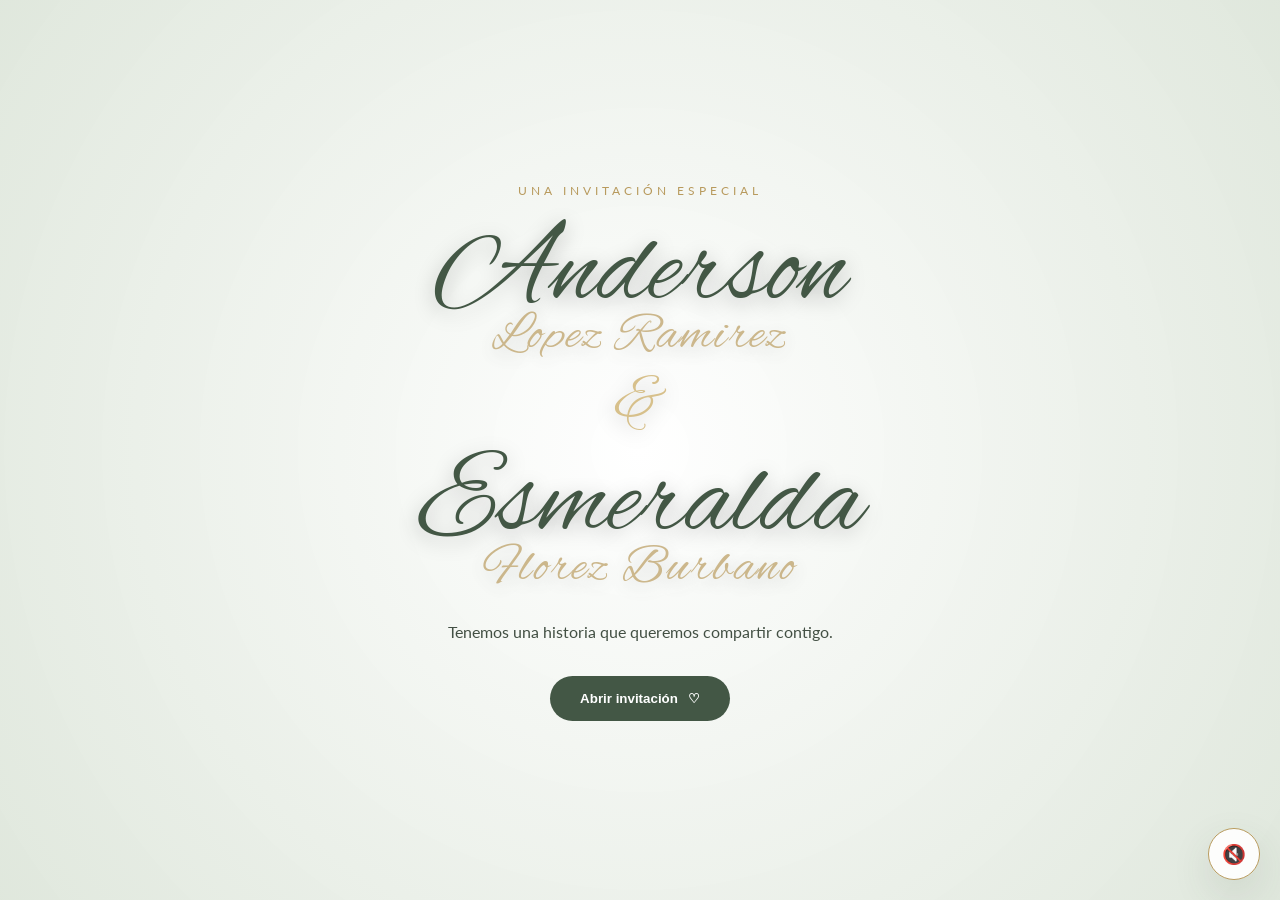
<file: index.html>
<!DOCTYPE html>
<html lang="es">
<head>
<meta charset="UTF-8">
<meta name="viewport" content="width=device-width, initial-scale=1.0, viewport-fit=cover">
<meta name="theme-color" content="#748b73">
<meta name="description" content="Invitación de boda de Anderson y Esmeralda">
<title>Anderson & Esmeralda | Nuestra Boda</title>

<link rel="preconnect" href="https://fonts.googleapis.com">
<link rel="preconnect" href="https://fonts.gstatic.com" crossorigin>
<link href="https://fonts.googleapis.com/css2?family=Alex+Brush&family=Cormorant+Garamond:wght@400;500;600;700&family=Lato:wght@300;400;700&display=swap" rel="stylesheet">
<link rel="stylesheet" href="assets/style.css">

<style>
    /* Estilos exclusivos del ARCHIVO MAESTRO (no se repiten en otras páginas) */
    html, body {
        margin: 0;
        height: 100%;
        overflow: hidden;
        background: var(--green-dark);
    }
    .frame-stage {
        position: fixed;
        inset: 0;
    }
    #channel {
        width: 100%;
        height: 100%;
        border: none;
        display: block;
        background: var(--cream);
    }

    /* Botón de música del maestro (vive fuera del iframe para no reiniciarse nunca) */
    .music-button {
        z-index: 600;
    }

    /* Pantalla de carga breve mientras arranca el iframe */
    .frame-loader {
        position: fixed;
        inset: 0;
        z-index: 700;
        display: flex;
        align-items: center;
        justify-content: center;
        background: var(--cream);
        font-family: 'Alex Brush', cursive;
        font-size: 3rem;
        color: var(--green-dark);
        transition: opacity 0.6s ease, visibility 0.6s ease;
    }
    .frame-loader.hide { opacity: 0; visibility: hidden; }
</style>
</head>
<body>

<div id="frameLoader" class="frame-loader">Anderson & Esmeralda</div>

<!-- Música global: nunca se reinicia porque vive en el maestro, no en el iframe -->
<audio id="weddingMusic" loop preload="none">
    <source src="assets/1.mp3" type="audio/mpeg">
</audio>

<button id="musicButton" class="music-button" aria-label="Activar música">🔇</button>

<div class="frame-stage">
    <iframe id="channel" src="inicio.html" title="Anderson & Esmeralda"></iframe>
</div>

<script>
/* =====================================================
   "TELEVISOR": cambia de canal sin apagar música
===================================================== */
const channel = document.getElementById("channel");
const loader = document.getElementById("frameLoader");
const music = document.getElementById("weddingMusic");
const musicButton = document.getElementById("musicButton");
let musicPlaying = false;

function iniciarMusica() {
    music.volume = 0.35;
    music.play()
        .then(() => { musicPlaying = true; musicButton.textContent = "🔊"; })
        .catch(() => { musicPlaying = false; musicButton.textContent = "🔇"; });
}

musicButton.addEventListener("click", () => {
    if (musicPlaying) {
        music.pause();
        musicPlaying = false;
        musicButton.textContent = "🔇";
    } else {
        music.play().then(() => { musicPlaying = true; musicButton.textContent = "🔊"; });
    }
});

// Oculta el loader la primera vez que el iframe carga contenido
let loaderOculto = false;
function ocultarLoader() {
    if (!loaderOculto) {
        loader.classList.add("hide");
        loaderOculto = true;
    }
}
channel.addEventListener("load", ocultarLoader);
setTimeout(ocultarLoader, 600); // Fuerza la ocultación tras 600ms
// Escucha mensajes de las páginas hijas (nav.js) para cambiar de canal

window.addEventListener("message", (event) => {
    const msg = event.data;
    if (!msg || typeof msg !== "object") return;

    if (msg.tipo === "boda:nav" && msg.pagina) {
        channel.src = msg.pagina;
    }

    if (msg.tipo === "boda:evento") {
        if (msg.evento === "iniciarMusica") iniciarMusica();
    }
});
</script>

</body>
</html>
</file>
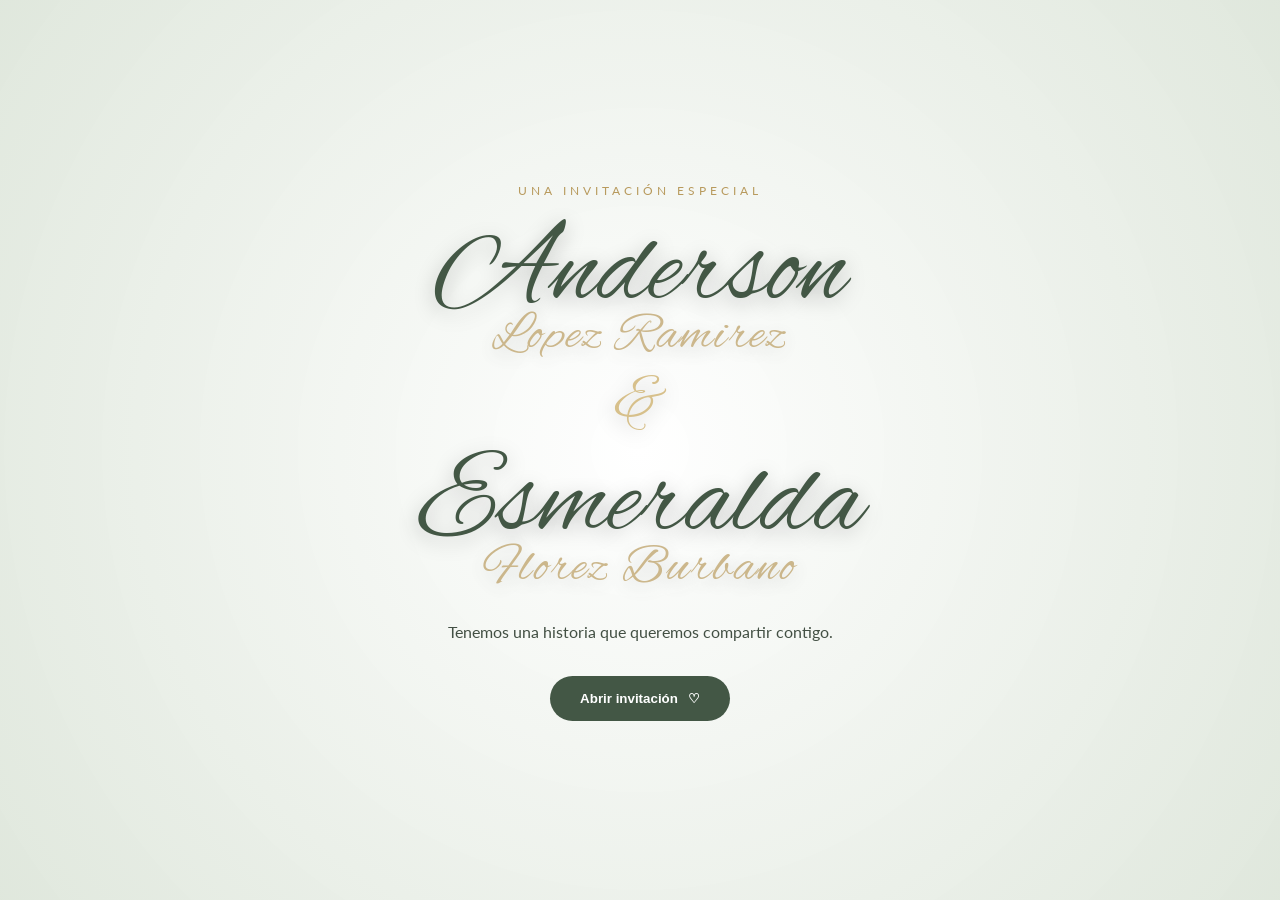
<file: inicio.html>
<!DOCTYPE html>
<html lang="es">
<head>
<meta charset="UTF-8">
<meta name="viewport" content="width=device-width, initial-scale=1.0, viewport-fit=cover">
<meta name="theme-color" content="#748b73">
<title>Anderson & Esmeralda | Nuestra Boda</title>

<link rel="preconnect" href="https://fonts.googleapis.com">
<link rel="preconnect" href="https://fonts.gstatic.com" crossorigin>
<link href="https://fonts.googleapis.com/css2?family=Alex+Brush&family=Cormorant+Garamond:wght@400;500;600;700&family=Lato:wght@300;400;700&display=swap" rel="stylesheet">
<link rel="stylesheet" href="assets/style.css">

<style>
    /* Esta página es solo la bienvenida: nunca debe scrollear */
    html, body { height: 100%; overflow: hidden; }
</style>
</head>
<body>
   
<div id="welcomeScreen" class="welcome-screen">
    <div class="welcome-decoration welcome-left"></div> <!-- aqui pongo rosas de decoracion -->
    <div class="welcome-decoration welcome-right"></div> <!-- aqui pongo rosas de decoracion -->

    <div class="welcome-content">
        <span class="small-title">UNA INVITACIÓN ESPECIAL</span>
        <h1 class="names">
            <span class="name-block">
                Anderson 
                <small class="surname">Lopez Ramirez</small>
            </span>
            <span class="ampersand">&amp;</span>
            <span class="name-block">
                Esmeralda
                <small class="surname">Florez Burbano</small>
            </span>
        </h1>
        
        <p>Tenemos una historia que queremos compartir contigo.</p>
        <button id="openInvitation" class="main-button">Abrir invitación <span>♡</span></button>
    </div>
</div>

<div id="envelopeContainer" class="envelope-container">
    <div id="interactiveEnvelope" class="envelope">
        <div class="envelope-part envelope-back"></div>
        <div class="envelope-letter"><p>Nuestra Boda</p></div>
        <div class="envelope-part envelope-left"></div>
        <div class="envelope-part envelope-right"></div>
        <div class="envelope-part envelope-bottom"></div>
        <div class="envelope-flap"></div>
        <div class="envelope-stamp">A &amp; E</div>
    </div>
</div>

<script src="assets/nav.js"></script>
<script src="assets/inicio.js"></script>

</body>
</html>
</file>
<file: assets/style.css>
/* =====================================================
   VARIABLES
===================================================== */
:root {
    --green-dark: #435745;
    --green: #748b73;
    --green-light: #aebdaa;
    --green-soft: #dfe7dc;
    --cream: #f8f6ef;
    --cream-dark: #eee9dc;
    --gold: #b89a5d;
    --gold-light: #d7c08b;
    --white: #ffffff;
    --text: #435044;
    --shadow:
        0 15px 40px rgba(54, 72, 55, 0.12);
    --radius: 22px;
}
/* =====================================================
   RESET
===================================================== */

* {
    margin: 0;
    padding: 0;
    box-sizing: border-box;
}

html {
    scroll-behavior: smooth;
}

body {
    font-family: 'Lato', sans-serif;
    background:
        radial-gradient(
            circle at top left,
            rgba(174, 189, 170, 0.25),
            transparent 30%
        ),
        var(--cream);

    color: var(--text);

    overflow-x: hidden;
}
img {
    max-width: 100%;
    display: block;
}
button,
a {
    -webkit-tap-highlight-color: transparent;
}
/* =====================================================
   TIPOGRAFÍA
===================================================== */
h1,
h2,
h3 {
    font-family: 'Cormorant Garamond', serif;
}
.names,
.welcome-content h1 {
    font-family: 'Alex Brush', cursive;
}
h2 {
    font-size: clamp(2.4rem, 5vw, 4rem);
    font-weight: 500;
}
p {
    line-height: 1.8;
}
/* =====================================================
   UTILIDADES
===================================================== */
.hidden {
    display: none;
}
.section {
    padding: 110px 20px;
    position: relative;
}
.eyebrow {
    font-family: 'Marcellus', serif;
    font-size: 1.25rem;
    letter-spacing: 4px;
    text-transform: uppercase;
    color: var(--gold);
    font-weight: 700;
}
.gold-line {
    width: 70px;
    height: 2px;
    background: var(--gold);
    margin: 22px auto 35px;
}
.section-decoration {
    color: var(--gold);
    font-size: 2rem;
    margin-bottom: 15px;

}
/* =====================================================
   PANTALLA DE BIENVENIDA
===================================================== */
.welcome-screen {
    position: fixed;
    inset: 0;
    z-index: 9999;
    display: flex;
    justify-content: center;
    align-items: center;
    text-align: center;
    background:
        radial-gradient(
            circle at center,
            rgba(255,255,255,0.95),
            rgba(223,231,220,0.98)
        );
    transition:
        opacity 1s ease,
        visibility 1s ease;
}
.welcome-screen.hide {
    opacity: 0;
    visibility: hidden;
}
.welcome-content {
    width: min(90%, 600px);
    padding: 40px 20px;
}
.small-title {
    font-size: 0.75rem;
    letter-spacing: 4px;
    color: var(--gold);
}
.welcome-content h1 {
    font-size: clamp(4rem, 12vw, 8rem);
    line-height: 0.9;
    color: var(--green-dark);
    margin: 25px 0;
}
.welcome-content h1 span {
    display: block;
    font-size: 0.55em;
    color: var(--gold);
}
.welcome-content p {
    max-width: 450px;
    margin: auto;
}
.welcome-decoration {
    position: absolute;
    font-size: 8rem;
    opacity: 0.15;
}
.welcome-left {
    left: -30px;
    bottom: 30px;
    transform: rotate(-30deg);
}
.welcome-right {
    right: -30px;
    top: 30px;
    transform: rotate(30deg);
}
/* =====================================================
   BOTÓN PRINCIPAL
===================================================== */
.main-button {
    display: inline-flex;
    align-items: center;
    justify-content: center;
    gap: 10px;
    margin-top: 30px;
    padding: 15px 30px;
    border: none;
    border-radius: 50px;
    background: var(--green-dark);
    color: white;
    text-decoration: none;
    font-weight: 700;
    cursor: pointer;
    transition:
        transform 0.3s ease,
        box-shadow 0.3s ease,
        background 0.3s ease;
}
.main-button:hover {
    transform: translateY(-4px);
    background: var(--green);
    box-shadow:
        0 10px 25px rgba(67,87,69,0.25);
}
.floating-petal img {
    width: 100%;
    height: 100%;
    object-fit: contain;
    pointer-events: none;
}
/* =====================================================
   HERO
===================================================== */
.hero {
    min-height: 100svh;
    position: relative;
    display: flex;
    justify-content: center;
    align-items: center;
    text-align: center;
    overflow: hidden;
    color: white;
    background:
        linear-gradient(
            rgba(50, 68, 51, 0.38),
            rgba(50, 68, 51, 0.58)
        ),
        url("cuenta.webp")
        center / cover no-repeat;
}
.hero::before {
    content: "";
    position: absolute;
    inset: 20px;
    border: 1px solid rgba(255,255,255,0.45);
    pointer-events: none;
}
.hero-overlay {
    position: absolute;
    inset: 0;
    background:
        radial-gradient(
            circle,
            transparent 25%,
            rgba(20,40,20,0.3)
        );
}
.hero-content {
    position: relative;
    z-index: 2;
    width: min(95%, 900px);
    padding: 40px 20px;
}
.hero .eyebrow {
    color: var(--gold-light);
}
.names {
    font-size: clamp(5.5rem, 16vw, 11rem); /* Tamaño más grande */
    color: var(--white);                   /* Color blanco para Anderson y Esmeralda */
    line-height: 0.9;
    font-weight: normal;
    margin: 25px 0;
    text-shadow: 0 5px 20px rgba(0,0,0,0.25);
}
.names span {
    display: block;
    font-size: 0.5em;
    color: var(--gold-light);              /* Mantiene el conector '&' en dorado */
}
.hero-message {
    font-family:
        'Cormorant Garamond',
        serif;
    font-size: clamp(1.5rem, 4vw, 2.2rem);
    font-style: italic;
}
.hero-line {
    width: 80px;
    height: 1px;
    background: var(--gold-light);
    margin: 20px auto;
}
.hero-date {
    font-family:
        'Cormorant Garamond',
        serif;
    font-size: 1.7rem;
}
.hero-location {
    margin-top: 5px;
    margin-bottom: 25px; /* Ajusta este valor si quieres más o menos separación */
    letter-spacing: 2px;
}
.scroll-button {
    display: inline-block;
    margin-top: 35px;
    padding: 12px 22px;
    color: white;
    background: transparent;
    border: 1px solid rgba(255,255,255,0.6);
    border-radius: 50px;
    text-decoration: none;
    cursor: pointer;
    font: inherit;
    transition: 0.3s;
}
.scroll-button:hover {
    background: rgba(255,255,255,0.15);
}
/* =====================================================
   PÉTALOS
===================================================== */
.floating-petal {
    position: absolute;
    width: 70px;  /* Ajusta este valor si deseas las flores más grandes o pequeñas */
    height: 70px;
    animation: floatPetal 7s ease-in-out infinite;    
}
.petal-1 {
    top: 15%;
    left: 10%;
}
.petal-2 {
    top: 30%;
    right: 15%;
    animation-delay: 2s;
}
.petal-3 {
    bottom: 15%;
    left: 18%;
    animation-delay: 4s;
}
.petal-4 {
    bottom: 25%;
    right: 10%;
    animation-delay: 1s;
}
@keyframes floatPetal {
    0%,
    100% {
        transform:
            translateY(0)
            rotate(0deg);
    }
    50% {
        transform:
            translateY(-25px)
            rotate(15deg);
    }
}


/* =====================================================
   BOTÓN DE MÚSICA
===================================================== */

.music-button {
    position: fixed;
    right: 20px;
    bottom: 20px;
    z-index: 100;
    width: 52px;
    height: 52px;
    border-radius: 50%;
    border: 1px solid var(--gold);
    background:
        rgba(255,255,255,0.9);
    box-shadow: var(--shadow);
    cursor: pointer;
    font-size: 1.2rem;
}

/* =====================================================
   HISTORIA
===================================================== */
.story {
    text-align: center;
    max-width: 1000px;
    margin: auto;
}
.story-text {
    max-width: 700px;
    text-align: justify;
    margin: 0 auto 20px;
}
.story-photo {
    position: relative;
    width: min(90%, 500px);
    margin: 50px auto 0;
}
.story-photo img {
    width: 100%;
    aspect-ratio: 4 / 5;
    object-fit: cover;
    border-radius: 200px 200px 20px 20px;
    box-shadow: var(--shadow);
}
.photo-frame {
    position: absolute;
    inset: 12px;
    border: 1px solid var(--gold);
    border-radius: 190px 190px 15px 15px;
    pointer-events: none;
}
.names .name-block {
    display: inline-block;
    text-align: center;
}

.names .surname {
    display: block;
    font-size: 0.4em;
    opacity: 0.7; /* Ligera transparencia */
    font-family: 'Cormorant Garamond', serif;
    letter-spacing: 2px;
    margin-top: -8px;
    font-weight: 400;
}
/* Contenedor individual de cada nombre con su apellido */
.names .name-block {
    display: inline-flex;
    flex-direction: column;
    align-items: center; /* Alinea el apellido a la derecha con respecto al nombre */
    vertical-align: middle;
}

/* Estilo para los apellidos */
.names .surname {
    font-family: inherit; /* Conserva exactamente la misma tipografía/letra del nombre */
    font-size: 0.45em;    /* Tamaño proporcional más pequeño que el nombre principal */
    text-align: right;    /* Alineación de texto a la derecha */
    opacity: 0.7;         /* Ligera transparencia (ajustable entre 0.5 y 0.8) */
    margin-top: -12px;    /* Ajuste de margen para que quede pegado debajo del nombre */
    font-weight: normal;  /* Mantiene el grosor suave de la tipografía */
}
/* =====================================================
   CUENTA REGRESIVA
===================================================== */
.countdown-section {
    background:
        linear-gradient(
            135deg,
            var(--green-dark),
            var(--green)
        );
    color: white;
    text-align: center;
}
.countdown-section .eyebrow {
    color: var(--gold-light);
}
.countdown {
    display: flex;
    justify-content: center;
    align-items: center;
    gap: clamp(8px, 3vw, 30px);
    margin-top: 40px;
}

.time-box {
    min-width: 90px;
}
.time-box span {
    display: block;
    font-family:
        'Cormorant Garamond',
        serif;
    font-size: clamp(2.5rem, 8vw, 5rem);
    line-height: 1;
}
.time-box small {
    display: block;
    margin-top: 10px;
    text-transform: uppercase;
    letter-spacing: 2px;
    font-size: 0.65rem;
}
.time-separator {
    font-size: 2rem;
    color: var(--gold-light);
}
/* =====================================================
   EVENTOS
===================================================== */
.details {
    text-align: center;
    background: var(--cream);
}
.event-grid {
    max-width: 1100px;
    margin: 50px auto 0;
    display: grid;
    grid-template-columns:
        repeat(2, minmax(0, 1fr));
    gap: 35px;
}
.event-card {
    background: white;
    padding: 40px;
    border-radius: var(--radius);
    box-shadow: var(--shadow);
    position: relative;
    overflow: hidden;
}
.event-card::before {
    content: "";
    position: absolute;
    top: 0;
    left: 0;
    right: 0;
    height: 5px;
    background:
        linear-gradient(
            90deg,
            var(--green),
            var(--gold),
            var(--green)
        );
}


.event-icon {
    width: 60px;
    height: 60px;
    display: grid;
    place-items: center;
    margin: auto;
    border-radius: 50%;
    background: var(--green-soft);
    color: var(--green-dark);
    font-size: 1.5rem;
}
.event-type {
    margin-top: 20px;
    font-size: 0.7rem;
    letter-spacing: 3px;
    color: var(--gold);
}
.event-card h3 {
    font-size: 2.5rem;
    margin: 10px 0 20px;
}
.event-info p {
    margin: 7px 0;
}

/* =====================================================
   MAPA DE GOOGLE MAPS (IFRAME)
===================================================== */
.map-embed {
    /* Iframe real de Google Maps, responsivo */
    width: 100%;
    height: 210px;
    margin: 30px 0 20px;
    border: none;
    border-radius: 15px;
    display: block;
}
.map-button {
    display: inline-block;
    padding: 11px 22px;
    border: 1px solid var(--green);
    color: var(--green-dark);
    border-radius: 30px;
    text-decoration: none;
    font-weight: 700;
    transition: 0.3s;
}
.map-button:hover {
    background: var(--green-dark);
    color: white;
}
/* =====================================================
   DRESS CODE
===================================================== */
.dress-code {
    text-align: center;
    background:
        linear-gradient(
            rgba(223,231,220,0.9),
            rgba(223,231,220,0.9)
        );
}
.dress-inner {
    max-width: 700px;
    margin: auto;
}
.dress-icon {
    font-size: 3rem;
    color: var(--gold);
    margin: 20px;
}
.dress-inner h3 {
    font-size: 2.5rem;
}

/* =====================================================
   FOTO INVITACIÓN
===================================================== */
.photo-invitation {
    background:
        radial-gradient(
            circle at center,
            white,
            var(--cream)
        );
    text-align: center;
}
.photo-card {
    max-width: 800px;
    margin: auto;
    padding: 70px 30px;
    background: white;
    border-radius: 30px;
    box-shadow: var(--shadow);
    position: relative;
    overflow: hidden;
}
.photo-card::before,
.photo-card::after {
    content: "✿";
    position: absolute;
    color: var(--green-light);
    font-size: 7rem;
    opacity: 0.3;
}
.photo-card::before {
    left: -30px;
    top: -20px;
}
.photo-card::after {
    right: -30px;
    bottom: -20px;
}
.photo-card h2 {
    max-width: 650px;
    margin: auto;
}
/* =====================================================
   RSVP
===================================================== */
.rsvp {
    background:
        linear-gradient(
            135deg,
            #354735,
            #566c55
        );
    color: white;
    text-align: center;
}
.rsvp-content {
    max-width: 700px;
    margin: auto;
}
.rsvp .eyebrow {
    color: var(--gold-light);
}
.heart {
    color: var(--gold-light);
    font-size: 2rem;
    margin-bottom: 15px;
}
.whatsapp-button {
    display: inline-flex;
    align-items: center;
    gap: 10px;
    margin-top: 30px;
    padding: 16px 28px;
    background: #25D366;
    color: white;
    border-radius: 50px;
    text-decoration: none;
    font-weight: 700;
    transition: 0.3s;
}
.whatsapp-button:hover {
    transform: translateY(-3px);
    box-shadow:
        0 10px 25px
        rgba(0,0,0,0.25);
}
/* =====================================================
   COMPARTIR
===================================================== */
.share-section {
    text-align: center;
    padding: 70px 20px;
}
.share-section h2 {
    font-size: 2.3rem;
}
.share-button {
    margin-top: 25px;
    border: 1px solid var(--green);
    background: transparent;
    color: var(--green-dark);
    border-radius: 50px;
    padding: 13px 25px;
    cursor: pointer;
    font-weight: 700;
}
/* =====================================================
   FOOTER
===================================================== */
footer {
    text-align: center;
    padding: 70px 20px;
    background: var(--cream-dark);
}
.footer-flower {
    font-size: 2rem;
    color: var(--gold);
}
footer h2 {
    font-family: 'Alex Brush', cursive;
    font-size: 4rem;
    color: var(--green-dark);
}
.footer-date {
    letter-spacing: 4px;
    color: var(--gold);
}
/* =====================================================
   ANIMACIONES SCROLL
===================================================== */
.reveal {
    opacity: 0;
    transform: translateY(40px);
    transition:
        opacity 1s ease,
        transform 1s ease;
}
.reveal.visible {
    opacity: 1;
    transform: translateY(0);
}


/* =====================================================
   ANIMACIÓN DEL SOBRE (TRANSICIÓN INTERACTIVA)
===================================================== */
.envelope-container {
    position: fixed;
    inset: 0;
    z-index: 10000;
    display: flex;
    flex-direction: column;
    justify-content: center;
    align-items: center;
    opacity: 0;
    visibility: hidden;
    pointer-events: none;
    transition: opacity 0.4s ease;
}

.envelope-container.active {
    opacity: 1;
    visibility: visible;
    pointer-events: auto;
}

.envelope {
    width: min(85vw, 450px);
    height: min(55vw, 300px);
    position: relative;
    perspective: 1200px;
    cursor: pointer;
    transition: transform 0.3s ease;
    filter: drop-shadow(0 25px 45px rgba(20, 30, 20, 0.35));
}

.envelope:hover {
    transform: translateY(-5px);
}

.envelope-part {
    position: absolute;
    inset: 0;
    border-radius: 6px;
}

/* Capas del sobre — cada una con su propio tono y una
   línea de borde translúcida que marca el pliegue */

.envelope-back {
    z-index: 1;
    background: linear-gradient(155deg, var(--green) 0%, var(--green-dark) 65%, #2f3f30 100%);
    border: 1px solid rgba(255, 255, 255, 0.08);
    box-shadow:
        inset 0 0 0 1px rgba(255, 255, 255, 0.04),
        var(--shadow);
}

.envelope-left {
    z-index: 3;
    background: linear-gradient(115deg, #566a55 0%, var(--green-dark) 100%);
    clip-path: polygon(0 0, 50% 50%, 0 100%);
    border: 1px solid rgba(255, 255, 255, 0.12);
}

.envelope-right {
    z-index: 3;
    background: linear-gradient(245deg, #566a55 0%, var(--green-dark) 100%);
    clip-path: polygon(100% 0, 50% 50%, 100% 100%);
    border: 1px solid rgba(255, 255, 255, 0.12);
}

.envelope-bottom {
    z-index: 4;
    background: linear-gradient(0deg, #2b3a2c 0%, var(--green-dark) 100%);
    clip-path: polygon(0 100%, 50% 50%, 100% 100%);
    border: 1px solid rgba(255, 255, 255, 0.08);
}

/* La carta adentro */
/* 1. Posición del texto y tipografía en la tarjeta */
.envelope-letter {
    position: absolute;
    bottom: 5px;
    left: 5%;
    width: 90%;
    height: 95%;
    background: linear-gradient(160deg, var(--white) 0%, var(--cream) 100%);
    border-radius: 5px;
    z-index: 2;
    display: flex;
    justify-content: center;
    align-items: flex-start; /* Alinea el texto en la parte superior */
    padding-top: 35px;        /* Distancia desde el borde superior de la carta */
    font-family: 'Alex Brush', cursive; /* Letra elegante manuscrita */
    color: var(--green-dark);
    font-size: 2.6rem;        /* Tamaño más grande y legible */
    letter-spacing: 1px;
    box-shadow:
        0 0 0 1px rgba(184, 154, 93, 0.25) inset,
        0 8px 25px rgba(0, 0, 0, 0.15);
    transition: transform 1.6s cubic-bezier(0.25, 1, 0.5, 1) 0.8s;
}

/* 2. Elevar la carta más arriba al abrir el sobre */
.envelope.animate .envelope-letter {
    transform: translateY(-110px); /* Sube más alto para librar las solapas del sobre */
    animation: zoomEnvelope 1.4s forwards cubic-bezier(0.5, 0, 0.2, 1) 3.5s;
}

/* Solapa superior — el pliegue más visible */
.envelope-flap {
    position: absolute;
    top: 0;
    left: 0;
    right: 0;
    height: 60%;
    background: linear-gradient(165deg, var(--green) 0%, var(--green-dark) 80%);
    clip-path: polygon(0 0, 100% 0, 50% 100%);
    border: 1px solid rgba(255, 255, 255, 0.15);
    transform-origin: top;
    z-index: 5;
    transition: transform 0.8s cubic-bezier(0.4, 0, 0.2, 1);
}

/* Línea de luz que marca el pliegue, como en un sobre real */
.envelope-flap::after {
    content: "";
    position: absolute;
    inset: 0;
    clip-path: polygon(0 0, 100% 0, 50% 100%);
    background: linear-gradient(165deg, rgba(215, 192, 139, 0.35), transparent 45%);
    pointer-events: none;
}

/* Sello de cera A & E — con relieve real de bronce */
.envelope-stamp {
    position: absolute;
    top: 55%;
    left: 50%;
    transform: translate(-50%, -50%);
    width: 100px;
    height: 100px;
    background: radial-gradient(circle at 32% 28%, #e7cd9a 0%, #b89a5d 32%, #8a6a37 68%, #5f451f 100%);
    color: #2c1f0f;
    border-radius: 50%;
    display: flex;
    justify-content: center;
    align-items: center;
    font-family: 'Alex Brush', cursive;
    font-size: 1.8rem;
    white-space: nowrap;
    border: none;
    box-shadow:
        0 0 0 3px rgba(94, 68, 30, 0.5),
        0 0 0 5px rgba(231, 205, 154, 0.25),
        inset 0 3px 6px rgba(255, 246, 224, 0.55),
        inset 0 -6px 10px rgba(50, 33, 12, 0.55),
        0 10px 22px rgba(0, 0, 0, 0.45);
    text-shadow: 0 1px 0 rgba(255, 245, 220, 0.5);
    z-index: 6;
    animation: pulseStamp 2s infinite;
    transition: transform 0.4s ease, opacity 0.4s ease;
}
@keyframes pulseStamp {
    0% { box-shadow:
            0 0 0 3px rgba(94, 68, 30, 0.5),
            0 0 0 5px rgba(231, 205, 154, 0.25),
            inset 0 3px 6px rgba(255, 246, 224, 0.55),
            inset 0 -6px 10px rgba(50, 33, 12, 0.55),
            0 0 0 0 rgba(184, 154, 93, 0.55); }
    70% { box-shadow:
            0 0 0 3px rgba(94, 68, 30, 0.5),
            0 0 0 5px rgba(231, 205, 154, 0.25),
            inset 0 3px 6px rgba(255, 246, 224, 0.55),
            inset 0 -6px 10px rgba(50, 33, 12, 0.55),
            0 0 0 16px rgba(184, 154, 93, 0); }
    100% { box-shadow:
            0 0 0 3px rgba(94, 68, 30, 0.5),
            0 0 0 5px rgba(231, 205, 154, 0.25),
            inset 0 3px 6px rgba(255, 246, 224, 0.55),
            inset 0 -6px 10px rgba(50, 33, 12, 0.55),
            0 0 0 0 rgba(184, 154, 93, 0); }
}
/* Texto de pista */
.envelope-hint {
    margin-top: 40px;
    color: var(--green-dark);
    font-family: 'Cormorant Garamond', serif;
    font-size: 1.3rem;
    font-style: italic;
    opacity: 0;
    transition: opacity 0.5s ease;
}
.envelope-container.active .envelope-hint { opacity: 1; transition-delay: 0.6s; }
.envelope-container.opening .envelope-hint { opacity: 0; }
/* ====================================
   LA MAGIA (CLASES DINÁMICAS)
==================================== */
.envelope.animate .envelope-stamp {
    opacity: 0;
    transform: translate(-50%, -50%) scale(1.5);
}
.envelope.animate .envelope-flap {
    transform: rotateX(180deg);
    z-index: 1;
}
.envelope.animate .envelope-letter {
    transform: translateY(-50px);
}
.envelope.animate {
    animation: zoomEnvelope 1.2s forwards cubic-bezier(0.5, 0, 0.2, 1) 1.8s;
}
@keyframes zoomEnvelope {
    0% { transform: translateY(-5px) scale(1); opacity: 1; }
    100% { transform: translateY(-5px) scale(6); opacity: 0; }
}



/* =====================================================
   TABLET
===================================================== */
@media (max-width: 800px) {
    .event-grid {
        grid-template-columns: 1fr;
        max-width: 600px;
    }
}
/* =====================================================
   CELULARES
===================================================== */
@media (max-width: 600px) {
    .section {
        padding: 80px 18px;
    }
    .hero::before {
        inset: 10px;
    }
    .names {
        font-size: clamp(4rem, 20vw, 6rem);
    }
    .hero-date {
        font-size: 1.4rem;
    }
    .countdown {
        gap: 4px;
    }
    .time-box {
        min-width: 62px;
    }
    .time-box span {
        font-size: 2.3rem;
    }
    .time-box small {
        font-size: 0.52rem;
        letter-spacing: 1px;
    }
    .time-separator {
        font-size: 1.3rem;
    }
    .event-card {
        padding: 30px 20px;
    }
    .event-card h3 {
        font-size: 2.2rem;
    }
    .map-embed {
        height: 180px;
    }
    .welcome-content h1 {
        font-size: clamp(5.5rem, 16vw, 11rem); /* Tamaño aumentado */
        line-height: 0.9;
        color: var(--green-dark); /* Verde oscuro */
        margin: 25px 0;
    }
    footer h2 {
        font-size: 3.2rem;
    }
}
/* =====================================================
   REDUCIR MOVIMIENTO
===================================================== */
@media (prefers-reduced-motion: reduce) {
    *,
    *::before,
    *::after {
        animation-duration: 0.01ms !important;
        animation-iteration-count: 1 !important;
        scroll-behavior: auto !important;
        transition-duration: 0.01ms !important;
    }
}
/* =====================================================
   ESTILOS EXCLUSIVOS PARA FOTOS.HTML
===================================================== */
/* Campo de nombre */
.input-name {
    width: 100%;
    max-width: 350px;
    padding: 15px 20px;
    border: 1px solid var(--green-light);
    border-radius: 50px;
    font-family: 'Lato', sans-serif;
    font-size: 1rem;
    color: var(--text);
    text-align: center;
    background: var(--cream);
    outline: none;
    transition: border-color 0.3s;
}
.input-name:focus {
    border-color: var(--green-dark);
}
/* Grid Responsivo de la Galería */
.gallery-grid {
    display: grid;
    grid-template-columns: repeat(auto-fill, minmax(280px, 1fr));
    gap: 30px;
    max-width: 1200px;
    margin: 50px auto 0;
    padding: 0 20px;
}
/* Tarjeta de foto individual */
.photo-card-item {
    background: white;
    padding: 15px;
    border-radius: var(--radius);
    box-shadow: var(--shadow);
    text-align: center;
    display: flex;
    flex-direction: column;
    gap: 15px;
    transition: transform 0.3s ease;
}
.photo-card-item:hover {
    transform: translateY(-5px);
}
.photo-card-item img {
    width: 100%;
    height: 300px;
    object-fit: cover;
    border-radius: 12px;
}
.photo-author {
    font-size: 1.1rem;
    color: var(--green-dark);
    font-weight: 600;
    font-family: 'Cormorant Garamond', serif;
    font-style: italic;
    margin: 0;
}
/* =====================================================
   PÉTALOS GENÉRICOS (generador crearPetalos en nav.js)
   Se pueden montar en CUALQUIER sección con position:relative
===================================================== */
.petal-layer {
    position: absolute;
    inset: 0;
    overflow: hidden;
    pointer-events: none;
    z-index: 1;
}
.drift-petal {
    position: absolute;
    top: -10%;
    width: 30px;  /* Ancho de los pétalos al caer */
    height: 30px; /* Alto de los pétalos al caer */
    pointer-events: none;
    animation-name: driftDown;
    animation-timing-function: ease-in-out;
    animation-iteration-count: infinite;
}
.drift-petal img {
    width: 100%;
    height: 100%;
    object-fit: contain;
}
/* Variante para usar sobre fondos claros (fuera del hero) */
.section .drift-petal,
.dress-code .drift-petal {
    color: rgba(184, 154, 93, 0.35);
}

@keyframes driftDown {
    0% {
        transform: translateY(-10vh) translateX(0) rotate(0deg);
        opacity: 0;
    }
    10% { opacity: 1; }
    90% { opacity: 1; }
    100% {
        transform: translateY(110vh) translateX(40px) rotate(var(--giro-final, 220deg));
        opacity: 0;
    }
}

/* =====================================================
   PÁGINA DE BÚSQUEDA (buscar.html)
===================================================== */
.hero-buscar,
.hero-invitacion,
.hero-fotos {
    background:
        linear-gradient(rgba(50, 68, 51, 0.55), rgba(50, 68, 51, 0.72)),
        url("cuenta.webp") center / cover no-repeat;
}
.search-form {
    display: flex;
    flex-direction: column;
    align-items: center;
    margin-top: 20px;
}
.input-name--dark {
    background: rgba(255, 255, 255, 0.94);
}
.search-status {
    margin-top: 20px;
    font-weight: 700;
    min-height: 1.4em;
}
.results-list {
    display: flex;
    flex-direction: column;
    gap: 12px;
    margin-top: 15px;
    width: 100%;
}
.result-item {
    display: flex;
    flex-direction: column;
    align-items: flex-start;
    gap: 4px;
    padding: 16px 22px;
    border-radius: 16px;
    background: rgba(255, 255, 255, 0.94);
    border: none;
    cursor: pointer;
    text-align: left;
    font-family: 'Lato', sans-serif;
    color: var(--text);
    transition: transform 0.25s ease, box-shadow 0.25s ease;
}
.result-item strong {
    font-family: 'Cormorant Garamond', serif;
    font-size: 1.3rem;
    color: var(--green-dark);
}
.result-item span {
    font-size: 0.8rem;
    color: var(--gold);
    letter-spacing: 1px;
}
.result-item:hover {
    transform: translateY(-3px);
    box-shadow: 0 10px 25px rgba(0, 0, 0, 0.2);
}
/* =====================================================
   TARJETA DE INVITACIÓN PERSONALIZADA (invitacion.html)
===================================================== */
/* Asegura que cualquier elemento con .hidden desaparezca por completo */
.hidden {
    display: none !important;
}
.invite-card {
    background: linear-gradient(rgba(255, 255, 255, 0.15), rgba(255, 255, 255, 0.15)), 
        url('fondo.webp') center/cover no-repeat;
    color: var(--text);
    border-radius: 26px;
    padding: 50px 30px;
    box-shadow: var(--shadow);
    position: relative;
    overflow: hidden;
    text-align: center;
    isolation: isolate;
    border: 1px solid rgba(184, 154, 93, 0.3);
}
/* Estilo ajustado para el texto "INVITACIÓN PARA" */
.invite-card .eyebrow {
    font-size: 1.15rem;        /* Tamaño más grande (antes era 0.75rem) */
    color: #8a6a37;;  /* Verde oscuro principal de tu paleta (#435745) */
    font-weight: 700;
    letter-spacing: 3px;
    margin-bottom: 8px;
}
/* Decoración de la flor centrada en el flujo del contenido */
.invite-card-decoration {
    position: relative;
    top: auto;
    left: auto;
    display: flex;
    justify-content: center;
    align-items: center;
    margin: 12px 0;
    z-index: 1;
    pointer-events: none;
}

.flor-responsiva {
    width: clamp(120px, 50vw, 180px); 
    height: auto;
    display: block;
    object-fit: contain;
}
.invite-card > * {
    position: relative;
    z-index: 1;
}
.invite-names {
    font-family: 'Alex Brush', cursive;
    font-size: clamp(2.2rem, 8vw, 3.4rem);
    color: var(--green-dark);
    line-height: 1.15;
    margin-top: 10px;
}
.invite-sub {
    font-family: 'Cormorant Garamond', serif;
    font-style: italic;
    font-size: 1.3rem;
    color: var(--gold);
    margin-top: -6px;
}
.invite-detalle p {
    font-size: 1.15rem;
    margin: 6px 0;
}
.invite-detalle strong {
    color: var(--green-dark);
    font-family: 'Cormorant Garamond', serif;
    font-size: 1.4rem;
}
.invite-fecha {
    margin-top: 18px;
    font-size: 0.85rem;
    letter-spacing: 1.5px;
    color: var(--gold);
    text-transform: uppercase;
}

.rsvp-inline-buttons {
    display: flex;
    flex-wrap: wrap;
    justify-content: center;
    gap: 14px;
    margin-top: 30px;
}
.main-button--outline {
    background: transparent;
    color: var(--green-dark);
    border: 1.5px solid var(--green-dark);
}
.main-button--outline:hover {
    background: var(--green-dark);
    color: white;
}
.invite-confirmado {
    margin-top: 25px;
    font-family: 'Cormorant Garamond', serif;
    font-style: italic;
    font-size: 1.3rem;
    color: var(--green-dark);
}
/* Texto "INVITACIÓN PARA" más grande */
.invite-label {
    font-size: 1.25rem !important;
    letter-spacing: 3px;
    margin-bottom: 5px;
    text-transform: uppercase;
}

/* Flor centrada entre el título y los nombres */
.flor-contenedor-centro {
    display: flex;
    justify-content: center;
    align-items: center;
    margin: 8px 0;
}

.flor-responsiva-centro {
    width: clamp(80px, 18vw, 130px);
    height: auto;
    object-fit: contain;
}

/* Ceremonia y Recepción en 2 columnas (Lado a lado) */
.invite-detalles-evento {
    display: flex;
    flex-direction: row;
    justify-content: space-around;
    align-items: flex-start;
    gap: 20px;
    margin: 25px 0 15px;
    padding: 20px 15px;
    background: rgba(255, 255, 255, 0.65);
    border-radius: 16px;
    border: 1px dashed var(--gold, #b89a5d);
}

.evento-bloque {
    flex: 1;
    text-align: center;
}

.evento-titulo {
    font-family: 'Cormorant Garamond', serif;
    font-size: 1.4rem;
    color: var(--green-dark, #2b4236);
    margin-bottom: 8px;
    letter-spacing: 1px;
}

/* Ajuste automático para pantallas móviles muy angostas */
@media (max-width: 480px) {
    .invite-detalles-evento {
        flex-direction: column;
        gap: 15px;
    }
}

/* =====================================================
   VISOR DE FOTOS (LIGHTBOX) — fotos.html
===================================================== */
.lightbox {
    position: fixed;
    inset: 0;
    z-index: 9000;
    display: flex;
    flex-direction: column;
    align-items: center;
    justify-content: center;
    background: rgba(20, 26, 20, 0.94);
    opacity: 0;
    visibility: hidden;
    transition: opacity 0.35s ease, visibility 0.35s ease;
    padding: 30px 20px;
}
.lightbox.active {
    opacity: 1;
    visibility: visible;
}
.lightbox img {
    max-width: min(92vw, 900px);
    max-height: 70svh;
    object-fit: contain;
    border-radius: 10px;
    box-shadow: 0 20px 60px rgba(0, 0, 0, 0.5);
}
.lightbox-close {
    position: absolute;
    top: 18px;
    right: 22px;
    width: 44px;
    height: 44px;
    border-radius: 50%;
    border: none;
    background: rgba(255, 255, 255, 0.15);
    color: white;
    font-size: 1.3rem;
    cursor: pointer;
    z-index: 2;
}
.lightbox-arrow {
    position: absolute;
    top: 50%;
    transform: translateY(-50%);
    width: 50px;
    height: 50px;
    border-radius: 50%;
    border: none;
    background: rgba(255, 255, 255, 0.15);
    color: white;
    font-size: 1.8rem;
    cursor: pointer;
    display: grid;
    place-items: center;
}
.lightbox-prev { left: 14px; }
.lightbox-next { right: 14px; }
.lightbox-footer {
    margin-top: 20px;
    display: flex;
    flex-direction: column;
    align-items: center;
    gap: 6px;
}
.lightbox-footer p {
    color: white;
    font-family: 'Cormorant Garamond', serif;
    font-style: italic;
}
@media (max-width: 600px) {
    .lightbox-arrow { width: 40px; height: 40px; font-size: 1.4rem; }
    .lightbox-prev { left: 6px; }
    .lightbox-next { right: 6px; }
}
/* PÉTALOS EN TODA LA PANTALLA */
.petal-layer--global {
    position: fixed;
    inset: 0;
    pointer-events: none;
    z-index: 99;
    overflow: hidden;
}
/* =====================================================
   AJUSTE DE COLORES Y TAMAÑOS EN NOMBRES Y APELLIDOS
===================================================== */

/* 1. PANTALLA DE BIENVENIDA */
.welcome-content .name-block {
    color: var(--green-dark) !important; /* Nombres en verde oscuro */
    font-size: clamp(5rem, 9vw, 9rem);
}
.welcome-content .surname {
    color: var(--gold) !important;       /* Apellidos en dorado */
}

/* 2. SECCIÓN PRINCIPAL HERO */
.hero .name-block {
    color: var(--white) !important;      /* Nombres en blanco */
    font-size: clamp(5rem, 9vw, 9rem);
}
.hero .surname {
    color: var(--gold-light) !important; /* Apellidos en dorado claro */
}

/* 3. CONECTOR '&' EN DORADO */
.hero .names > span:not(.name-block),
.welcome-content h1 > span:not(.name-block) {
    color: var(--gold-light) !important;
}
/* =====================================================
   ESPACIADO SIMÉTRICO EN EL CONECTOR '&'
===================================================== */

.names > span:not(.name-block),
.welcome-content h1 > span:not(.name-block) {
    margin-top: 15px;    /* Separa 'Lopez Ramirez' del '&' */
    margin-bottom: 15px; /* Mantiene la misma distancia hacia 'Esmeralda' */
}
/* Contenedor principal con fondo personalizado */
.tarjeta-invitacion {
    background: linear-gradient(rgba(255, 255, 255, 0.88), rgba(255, 255, 255, 0.88)), 
                url('fondo.webp') center/cover no-repeat;
    border-radius: 24px;
    padding: 35px 25px;
    box-shadow: 0 10px 30px rgba(0, 0, 0, 0.12);
    text-align: center;
    border: 1px solid rgba(212, 175, 55, 0.3);
    max-width: 450px;
    margin: 0 auto;
}

/* Tipografía y textos de la invitación */
.invitacion-titulo {
    font-size: 13px;
    letter-spacing: 2px;
    color: #b89756;
    text-transform: uppercase;
    font-weight: 600;
}

.invitacion-nombres {
    font-family: 'Great Vibes', 'Playfair Display', cursive, serif;
    font-size: 32px;
    color: #2d4030;
    margin: 15px 0;
}

.invitacion-pases {
    font-size: 16px;
    color: #4a4a4a;
    margin: 12px 0;
    font-weight: 500;
}
/* =====================================================
   ESTILOS FLOR Y DETALLES DE EVENTO
===================================================== */
.invite-detalles-evento {
    margin: 25px 0 15px;
    padding: 20px;
    background: rgba(255, 255, 255, 0.65);
    border-radius: 16px;
    border: 1px dashed var(--gold);
}

.evento-titulo {
    font-family: 'Cormorant Garamond', serif;
    font-size: 1.5rem;
    color: var(--green-dark);
    margin-bottom: 6px;
}

.evento-bloque p {
    font-size: 0.95rem;
    margin: 3px 0;
    color: var(--text);
}

/* Florez sobre la sesion Posicionamiento para la sección contenedora */
.hero, section {
    position: relative;
}

/* Estilo base de las decoraciones de esquina */
.decoracion-esquina {
    position: absolute;
    z-index: 10;           /* Las coloca por encima del fondo y marcos */
    pointer-events: none;  /* Permite hacer clic a través de la imagen */
    width: clamp(100px, 22vw, 220px); /* Tamaño responsivo adaptable */
    height: auto;
}

/* Esquina superior izquierda (Marcado arriba) */
.decoracion-esquina.top-left {
    top: -15px;
    left: -15px;
}

/* Esquina inferior derecha (Marcado abajo) */
.decoracion-esquina.bottom-right {
    bottom: -15px;
    right: -15px;
}
/* 1. Asegurar que todas las secciones y contenedores tengan posición relativa */
.hero, section, .seccion-foto-intermedia {
    position: relative;
    overflow: hidden; /* Evita que las imágenes sobresalgan del margen */
}

/* 2. Estilo base de decoraciones */
.decoracion-esquina {
    position: absolute;
    z-index: 10;
    pointer-events: none;
    width: clamp(80px, 18vw, 180px); /* Tamaño adaptativo para escritorio */
    height: auto;
}

/* 3. Las 4 esquinas para intercalar */
.decoracion-esquina.top-left {
    top: -10px;
    left: -10px;
}

.decoracion-esquina.top-right {
    top: -10px;
    right: -10px;
    transform: scaleX(-1); /* Invierte la rama horizontalmente */
}

.decoracion-esquina.bottom-left {
    bottom: -10px;
    left: -10px;
    transform: scaleY(-1); /* Invierte la rama verticalmente */
}

.decoracion-esquina.bottom-right {
    bottom: -10px;
    right: -10px;
}

/* 4. Ajuste responsivo para celulares (pantallas pequeñas) */
@media (max-width: 600px) {
    .decoracion-esquina {
        width: clamp(50px, 14vw, 90px); /* Tamaño reducido en móviles para no saturar ni duplicar visualmente */
        opacity: 0.85;
    }
}
/* 1. La sección ocupa todo el ancho de la pantalla */
.section, .story {
    width: 100%;
    max-width: 100% !important; 
    position: relative;
    box-sizing: border-box;
    overflow: hidden;
}

/* 2. Fijar las ramas a los bordes exteriores reales */
.decoracion-esquina {
    position: absolute;
    z-index: 1;
    pointer-events: none;
    width: 220px; /* Ancho de la rama en escritorio */
    height: auto;
}

.decoracion-esquina.top-left {
    top: 0;
    left: 0;
}

.decoracion-esquina.bottom-right {
    bottom: 0;
    right: 0;
}

/* 3. Limitar y centrar únicamente el contenido interno (texto y foto) */
.story-text,
.story h2,
.story .eyebrow,
.story .gold-line,
.story .story-photo,
.story .section-decoration {
    max-width: 750px;
    margin-left: auto;
    margin-right: auto;
}
/* =====================================================
   ESTILOS MEJORADOS: CEREMONIA Y RECEPCIÓN (RESPONSIVO)
===================================================== */
.invite-detalles-evento {
    display: flex;
    flex-direction: row;
    justify-content: space-between;
    align-items: stretch;
    gap: 16px;
    margin: 25px 0 15px;
    padding: 0;
    background: transparent;
    border: none;
}

/* Tarjeta individual para cada evento */
.evento-bloque {
    flex: 1;
    text-align: center;
    padding: 18px 14px;
    background: rgba(255, 255, 255, 0.88);
    border: 1px solid rgba(184, 154, 93, 0.45);
    border-radius: 18px;
    box-shadow: 0 4px 15px rgba(67, 87, 69, 0.08);
    display: flex;
    flex-direction: column;
    align-items: center;
    justify-content: flex-start;
}

/* Título de Ceremonia / Recepción */
.evento-titulo {
    font-family: 'Cormorant Garamond', serif;
    font-size: 1.3rem;
    font-weight: 700;
    color: var(--green-dark, #435745);
    letter-spacing: 2px;
    margin-bottom: 4px;
    text-transform: uppercase;
}

/* Badge delicado para la hora */
.evento-hora {
    display: inline-block;
    font-size: 0.82rem;
    font-weight: 700;
    color: var(--gold, #b89a5d);
    background: rgba(184, 154, 93, 0.12);
    padding: 4px 12px;
    border-radius: 20px;
    margin: 6px 0 10px;
    letter-spacing: 0.5px;
}

/* Nombre del lugar resaltado */
.evento-lugar {
    font-weight: 700;
    color: var(--green-dark, #435745);
    font-size: 1rem;
    margin-top: 2px;
    line-height: 1.3;
}

/* Direcciones y complementos */
.evento-bloque p {
    font-size: 0.9rem;
    line-height: 1.4;
    color: var(--text, #435044);
    margin: 2px 0;
}

/* Ajuste específico para celulares */
@media (max-width: 600px) {
    .invite-detalles-evento {
        flex-direction: column;
        gap: 14px;
    }

    .evento-bloque {
        padding: 18px 15px;
        width: 100%;
    }
}
/* =====================================================
   DISEÑO ELEGANTE EN 3 LÍNEAS PARA LOS NOMBRES
===================================================== */
.invite-names {
    font-family: 'Alex Brush', cursive;
    font-size: clamp(2.2rem, 6.5vw, 3.2rem);
    color: var(--green-dark, #435745);
    line-height: 1.2;
    margin: 15px 0 10px;
    display: flex;
    flex-direction: column;
    align-items: center;
    justify-content: center;
}

/* Cada nombre ocupa su propia línea sin cortarse */
.invite-nombre-bloque {
    display: block;
    text-align: center;
    width: 100%;
}

/* El ampersand '&' centrado y en tono dorado */
.invite-ampersand {
    display: block;
    font-family: 'Alex Brush', cursive;
    font-size: 0.75em;
    color: var(--gold, #b89a5d);
    margin: 4px 0;
    line-height: 1;
}
/* =====================================================
   ESTILO DESTACADO PARA EL NÚMERO DE MESA Y PASES
===================================================== */
.invite-detalle {
    margin: 20px 0;
    display: flex;
    flex-direction: column;
    align-items: center;
    gap: 8px;
}

.invite-detalle p {
    font-size: 1.1rem;
    color: var(--text, #435044);
    margin: 0;
}

/* Estilo para los pases */
#numPases {
    font-family: 'Cormorant Garamond', serif;
    font-size: 1.4rem;
    color: var(--gold, #b89a5d);
    font-weight: 700;
}

.invite-mesa {
    font-family: 'Alex Brush', cursive;
    font-size: 2.0rem;
    margin: 8px 0;
    line-height: 1;
    display: flex;
    align-items: center;
    justify-content: center;
    gap: 10px;
}

/* Color individual para la palabra "Mesa" (Verde) */
.invite-mesa-texto {
    font-family: 'Alex Brush', cursive;
    font-size: 2.0rem;
    font-weight: 700;
    color: #435745;
}

/* Color para el número (Dorado) */
#numMesa {
    font-family: 'Alex Brush', cursive;
    font-size: 2.0rem;
    font-weight: 700;
    color: var(#435745);
}
/* Estilo Cursiva / Romántico para NOS CASAMOS */
.nos-casamos, 
.hero-subtitle {
    font-family: 'Alex Brush', cursive;
    font-size: 3.2rem;          /* Tamaño más grande y llamativo */
    color: var(--white, #ffffff); /* O el color de tu preferencia */
    font-weight: 400;
    text-transform: none;       /* En cursiva luce mejor en minúsculas/mayúsculas mixtas */
    letter-spacing: 1px;
    margin-bottom: 10px;
    text-shadow: 0 2px 4px rgba(0, 0, 0, 0.05); /* Sombra suave para darle relieve */
}
.lluvia-sobres{
    font-family: 'Cormorant Garamond', serif;
    margin-top: 18px;
    font-size: 1.35rem;
    letter-spacing: 1.3px;
    color: var(--gold, #b89a5d);
    text-transform: uppercase;
    text-shadow: 0px 2px 5px rgba(0, 0, 0, 0.4);
}
/* Clase exclusiva para ajustar el tamaño de la flecha */
.flecha-responsiva {
    width: clamp(30px, 8vw, 55px); /* Ajusta a tu gusto: mínimo 30px, máximo 55px */
    height: auto;
    display: block;
    margin: 15px auto 0;
    object-fit: contain;
}
</file>
